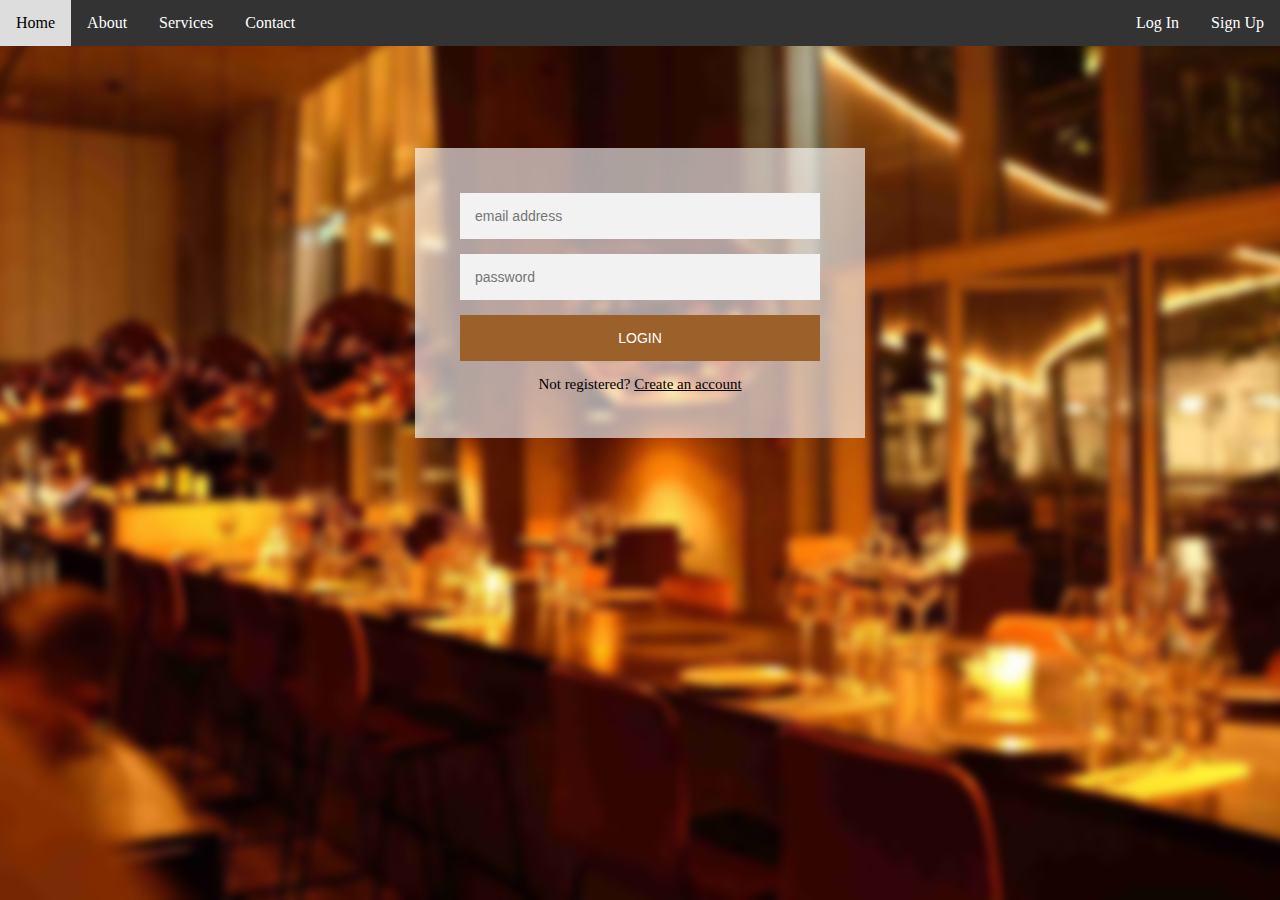
<file: html/login.html>
<!DOCTYPE html>
<html lang="en">

<head>
    <meta charset="UTF-8">
    <meta name="viewport" content="width=device-width, initial-scale=1.0">
    <title>Login and Sign Up</title>
    <link rel="stylesheet" href="../css/login.css">
</head>

<body>
    <div class="header">
        <nav>
            <a href="../html/index.html">Home</a>
            <a href="#">About</a>
            <a href="#">Services</a>
            <a href="#">Contact</a>
        </nav>

        <div class="authentication-ops">
            <a href="../html/login.html">Log In</a>
            <a href="../html/login.html">Sign Up</a>
        </div>
    </div>

    <div class="login-page">
        <div class="form">
            <form class="register-form">
                <input type="text" placeholder="full name" required/>

                <input id="emailSignUp" type="text" placeholder="email address" required/>
                <span id="emailSignUpError" style="color: red; font-size: smaller;"></span>

                <input id="passwordSignUp" type="password" placeholder="password" required/>
                <span id="passwordSignUpError" style="color: red; font-size: smaller;"></span>

                <button type="submit">create</button>

                <p class="message">Already registered? <a href="#">Sign In</a></p>
            </form>
            <form class="login-form">
                <input id="emailLogin" type="text" placeholder="email address" required/>
                <span id="emailLoginError" style="color: red; font-size: smaller;"></span>

                <input id="passwordLogin" type="password" placeholder="password" required/>
                <span id="passwordLoginError" style="color: red; font-size: smaller;"></span>

                <button type="submit" >login</button>

                <p class="message">Not registered? <a href="#">Create an account</a></p>
            </form>
        </div>
    </div>

    <script src="https://code.jquery.com/jquery-3.6.4.min.js"></script>
    <script src="../js/login.js"></script>
</body>

</html>
</file>
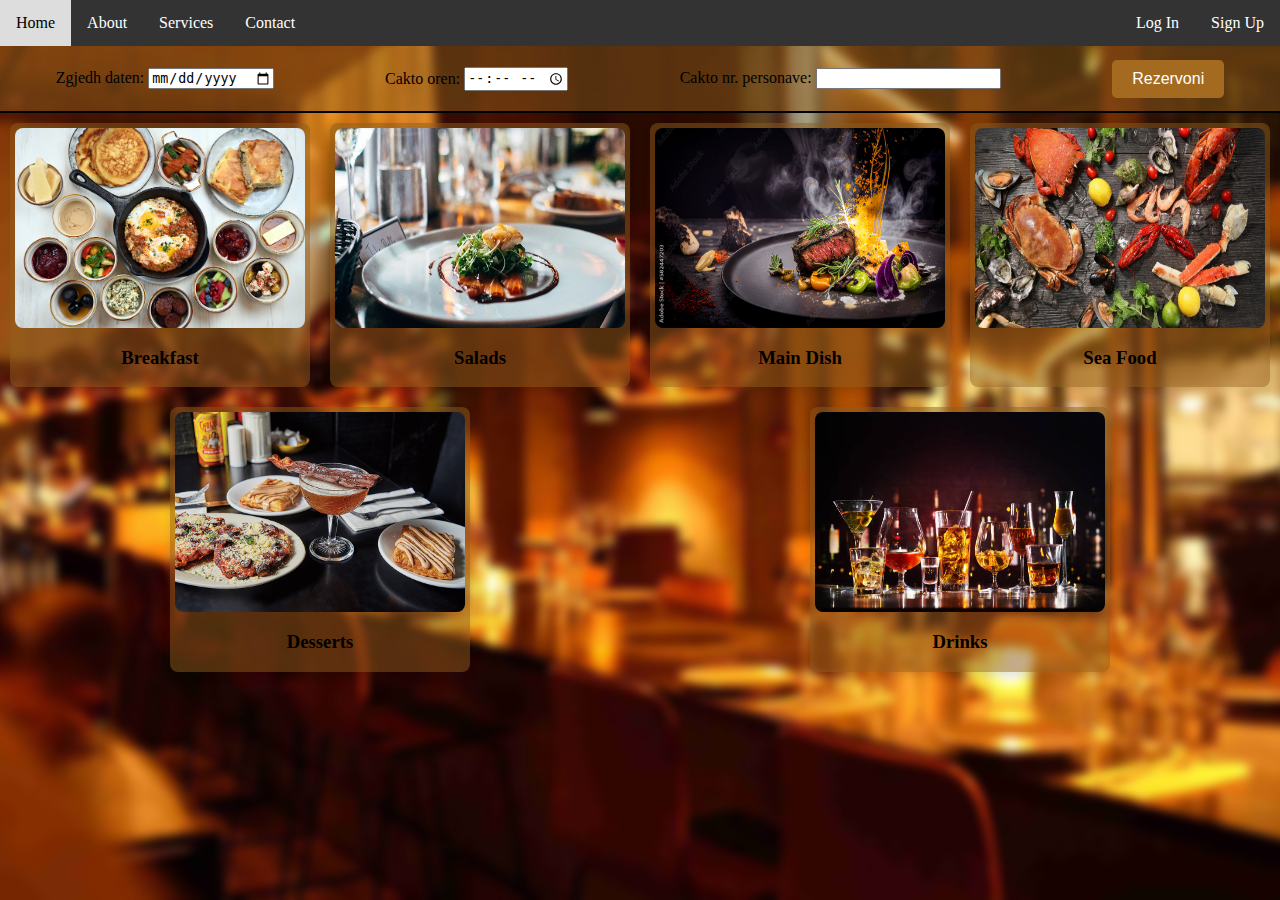
<file: html/products.html>
<!DOCTYPE html>
<html lang="en">

<head>
    <meta charset="UTF-8">
    <meta name="viewport" content="width=device-width, initial-scale=1.0">
    <link rel="stylesheet" href="../css/products.css">
    <title>Products</title>
</head>

<body>
    <div class="header">
        <nav>
            <a href="../html/index.html">Home</a>
            <a href="#">About</a>
            <a href="#">Services</a>
            <a href="#">Contact</a>
        </nav>

        <div class="authentication-ops">
            <a href="../html/login.html">Log In</a>
            <a href="../html/login.html">Sign Up</a>
        </div>
    </div>

    <div class="reservation-container">
        <form action="#" method="post">
            <div>
                <label for="datepicker">Zgjedh daten:</label>
                <input type="date" id="datepicker" class="datepicker">
            </div>
            <div>
                <label for="hourPicker">Cakto oren:</label>
                <input type="time" id="hourPicker" name="appt" min="09:00" max="18:00" required />
            </div>
            <div>
                <label for="hourPicker">Cakto nr. personave:</label>
                <input type="number" min="1" >
            </div>
            <button class="search-button">Rezervoni</button>
        </form>
    </div>

    <div class="line"></div>

    <div id="elemProducts">
        <div class="products">
            <img src="../assets/breakfast.jpg" height="200px" alt="image1">
            <h3>Breakfast</h3>
        </div>
        <div class="products">
            <img src="../assets/salad.jpeg" height="200px" alt="image4">
            <h3>Salads</h3>
        </div>
        <div class="products">
            <img src="../assets/meat.jpeg" height="200px" alt="image3">
            <h3>Main Dish</h3>
        </div>
        <div class="products">
            <img src="../assets/sea-food.jpg" height="200px" alt="image2">
            <h3>Sea Food</h3>
        </div>
        <div class="products">
            <img src="../assets/food.jpg" height="200px" alt="image5">
            <h3>Desserts</h3>
        </div>
        <div class="products">
            <img src="../assets/drinks.jpg" height="200px" alt="image6">
            <h3>Drinks</h3>
        </div>
    </div>
</body>
</html>
</file>
<file: css/login.css>
body {
    margin: 0;
    padding: 0;
    overflow: hidden;
    background: rgb(255, 255, 255);
    background-image: url('../assets/background-picture.jpg');
    background-size: cover;
    background-position: center;
    background-attachment: fixed;
}

.header {
    background-color: #333;
    overflow: hidden;
    display: flex;
    justify-content: space-between;
}

nav a {
    float: left;
    display: block;
    color: white;
    text-align: center;
    padding: 14px 16px;
    text-decoration: none;
}

nav a:hover {
    background-color: #ddd;
    color: black;
}

.authentication-ops a {
    float: left;
    display: block;
    color: white;
    text-align: center;
    padding: 14px 16px;
    text-decoration: none;
}

.authentication-ops a:hover {
    background-color: #ddd;
    color: black;
}

.login-page {
    width: 500px;
    padding: 8% 0 0;
    margin: auto;
}

.form {
    position: relative;
    z-index: 1;
    background: #ffffff9e;
    max-width: 360px;
    margin: 0 auto 100px;
    padding: 45px;
    text-align: center;
}

.form input {
    outline: 0;
    background: #f2f2f2;
    width: 100%;
    border: 0;
    margin: 0 0 15px;
    padding: 15px;
    box-sizing: border-box;
    font-size: 14px;
}

.form button {
    text-transform: uppercase;
    outline: 0;
    background: #9c602b;
    width: 100%;
    border: 0;
    padding: 15px;
    color: rgb(255, 255, 255);
    font-size: 14px;
    -webkit-transition: all 0.3 ease;
    transition: all 0.3 ease;
    cursor: pointer;
}

.form button:hover,
.form button:active,
.form button:focus {
    background: #884422;
}

.form .message {
    margin: 15px 0 0;
    color: #000000;
    font-size: 15px;
}

.form .message a {
    color: #000000;
}

.form .register-form {
    display: none;
}
</file>
<file: css/products.css>
body {
    margin: 0;
    padding: 0;
    overflow: hidden;
    background: rgb(255, 255, 255);
    background-image: url('../assets/background-picture.jpg');
    background-size: cover;
    background-position: center;
    background-attachment: fixed;
}

.header {
    background-color: #333;
    overflow: hidden;
    display: flex;
    justify-content: space-between;
}

nav a {
    float: left;
    display: block;
    color: white;
    text-align: center;
    padding: 14px 16px;
    text-decoration: none;
}

nav a:hover {
    background-color: #ddd;
    color: black;
}

.authentication-ops a {
    float: left;
    display: block;
    color: white;
    text-align: center;
    padding: 14px 16px;
    text-decoration: none;
}

.authentication-ops a:hover {
    background-color: #ddd;
    color: black;
}

.reservation-container {
    height: 65px;
    background-color: rgba(139, 90, 25, 0.5);
    display: flex;
    align-items: center;
}

.reservation-container form {
    width: -webkit-fill-available;
    display: flex;
    justify-content: space-around;
    align-items: center;
}

.search-bar {
    padding: 10px;
    width: 300px;
    border: none;
    border-radius: 5px;
    font-size: 16px;
}

.search-button {
    padding: 10px 20px;
    background-color: rgb(164, 107, 32);
    color: #fff;
    border: none;
    border-radius: 5px;
    cursor: pointer;
    font-size: 16px;
}

.search-button:hover {
    background-color: rgb(210, 136, 38);
}

.line {
    height: 2px;
    background-color: #000000;
}

#elemProducts {
    display: flex;
    flex-wrap: wrap;
    justify-content: space-around;
}

.products {
    width: 300px;
    margin: 10px;
    background-color: rgba(139, 90, 25, 0.5);
    border-radius: 8px;
    box-shadow: 0 4px 8px rgba(0, 0, 0, 0.1);
    display: flex;
    justify-content: center;
    align-items: center;
    flex-direction: column;
}

.products:hover{
    background-color: rgba(139, 90, 25, 0.8);
}

.products img {
    margin-top: 5px;
    width: 290px;
    height: 200px;
    border-radius: 8px;
}
</file>
